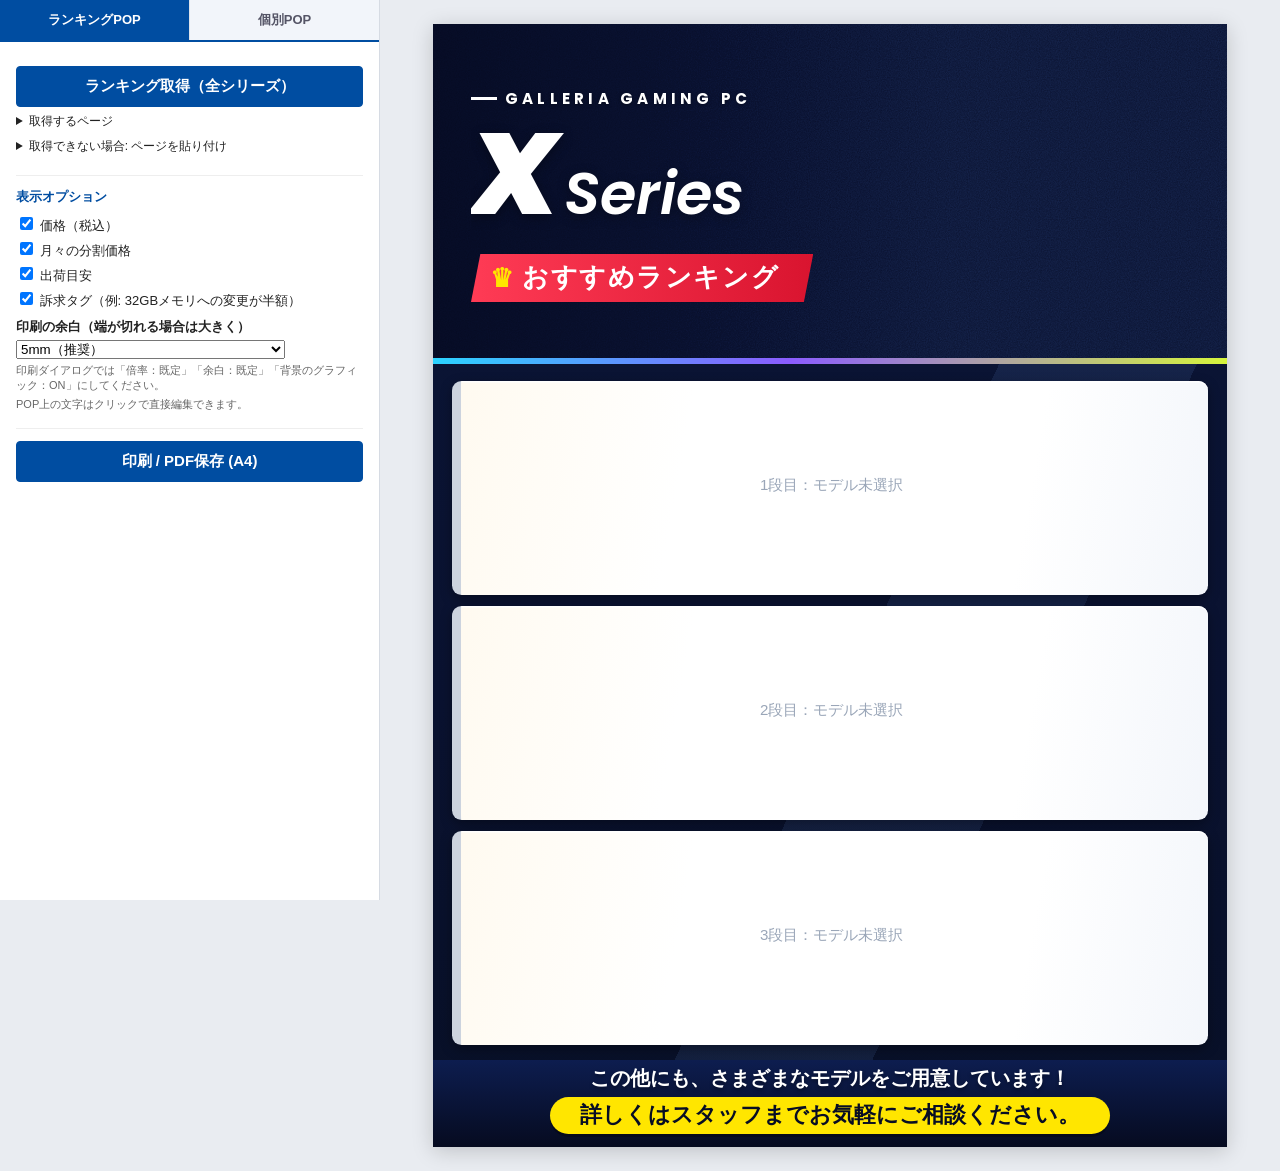
<file: static/index.html>
<!doctype html>
<html lang="ja">
<head>
<meta charset="utf-8">
<meta name="viewport" content="width=device-width, initial-scale=1">
<title>シリーズ別ランキング POP</title>
<link rel="stylesheet" href="style.css">
<link rel="stylesheet" href="ranking.css">
</head>
<body>
<aside class="panel">
  <nav class="tabs"><a href="/" class="on">ランキングPOP</a><a href="/single.html">個別POP</a></nav>

  <section>
    <button id="btnRank" class="primary wide">ランキング取得（全シリーズ）</button>
    <details id="catUrlBox">
      <summary>取得するページ</summary>
      <textarea id="catUrls" rows="2" spellcheck="false">https://www.dospara.co.jp/TC30
https://www.dospara.co.jp/TC143</textarea>
      <p class="hint">1行に1ページ。全ページを同時に開いて、全シリーズのランキングを作ります。</p>
    </details>
    <details id="catPaste">
      <summary>取得できない場合: ページを貼り付け</summary>
      <p class="hint">ドスパラのページを開いた状態で、次のどちらかでページ全体をコピーして貼り付けてください。</p>
      <ol class="hint steps">
        <li><b>コンソール</b>：F12 →「Console」に下のコードを貼って Enter（コピーされます）<br>
          <code id="copyCode"></code> <button id="btnCopyCode" type="button">コードをコピー</button></li>
        <li><b>ブックマーク</b>：このボタンをブックマークバーへドラッグ → ドスパラのページでクリック<br>
          <a id="bookmarklet" class="bm" href="#">ページをコピー</a></li>
      </ol>
      <textarea id="catHtml" rows="4" placeholder="&lt;html&gt; ..."></textarea>
      <input id="catUrl" type="url" placeholder="貼り付けたページのURL（例: https://www.dospara.co.jp/TC143）">
      <button id="btnRankParse">貼り付けたページからランキング取得</button>
    </details>
    <div id="rankStatus" class="status"></div>
  </section>

  <section id="seriesBox" hidden>
    <h2>シリーズ</h2>
    <div id="seriesBtns" class="series-btns"></div>
    <div id="candidates"></div>
  </section>

  <section id="imgBox" hidden>
    <h2>トップ画像</h2>
    <p class="hint">「黒＋白」はWEBと同じ2台並び。背景は galleria.net のシリーズ画像を使います。</p>
    <label><input type="checkbox" id="optOfficialBg" checked> 背景に GALLERIA 公式サイトの画像を使う</label>
    <div id="galleriaStatus" class="status"></div>
    <div id="topThumbs" class="thumbs"></div>
    <input type="file" id="topImgFile" accept="image/*">
  </section>

  <section>
    <h2>表示オプション</h2>
    <label><input type="checkbox" id="optPrice" checked> 価格（税込）</label>
    <label><input type="checkbox" id="optInstall" checked> 月々の分割価格</label>
    <label><input type="checkbox" id="optStock" checked> 出荷目安</label>
    <label><input type="checkbox" id="optTags" checked> 訴求タグ（例: 32GBメモリへの変更が半額）</label>
    <label class="lbl" style="margin-top:8px" for="printMargin">印刷の余白（端が切れる場合は大きく）</label>
    <select id="printMargin">
      <option value="0">なし（フチなし印刷できるプリンター用）</option>
      <option value="3">3mm</option>
      <option value="5" selected>5mm（推奨）</option>
      <option value="8">8mm</option>
      <option value="10">10mm</option>
    </select>
    <p class="hint">印刷ダイアログでは「倍率：既定」「余白：既定」「背景のグラフィック：ON」にしてください。</p>
    <p class="hint">POP上の文字はクリックで直接編集できます。</p>
  </section>

  <section class="sticky">
    <button id="btnPrint" class="primary wide">印刷 / PDF保存 (A4)</button>
  </section>
</aside>

<main class="stage">
  <div id="pop" class="rpop">
    <header class="rh" id="rh">
      <div class="rh-bg" id="rhBg"></div>
      <div class="rh-grain"></div>
      <div class="rh-text">
        <div class="rh-kicker" id="popKicker" contenteditable="true">GALLERIA GAMING PC</div>
        <div class="rh-series" id="popSeries" contenteditable="true"><span class="L">X</span><span class="S">Series</span></div>
        <div class="rh-tag" id="popSeriesSub" contenteditable="true" hidden></div>
        <div class="rh-ribbon"><span class="crown">♛</span><span contenteditable="true">おすすめランキング</span></div>
      </div>
      <div class="rh-img" id="rhImg"><img id="popImg" alt="" hidden></div>
    </header>

    <div class="rows" id="rows"></div>

    <footer class="rf">
      <div class="rf-t" contenteditable="true">この他にも、さまざまなモデルをご用意しています！</div>
      <div class="rf-pill" contenteditable="true">詳しくはスタッフまでお気軽にご相談ください。</div>
    </footer>
  </div>
</main>

<script src="ranking.js"></script>
</body>
</html>
</file>
<file: static/style.css>
:root {
  --navy: #0b1f3a;
  --accent: #e43344;
  --gold: #f2b705;
  --blue: #004da1;
  --line: #d6dbe3;
}
* { box-sizing: border-box; }
[hidden] { display: none !important; }
body {
  margin: 0;
  font-family: "Hiragino Kaku Gothic ProN", "Yu Gothic UI", "Meiryo", sans-serif;
  display: flex;
  min-height: 100vh;
  background: #e9ecf1;
  color: #222;
}

/* ---------- control panel ---------- */
.panel {
  width: 380px;
  flex-shrink: 0;
  background: #fff;
  border-right: 1px solid var(--line);
  padding: 16px;
  height: 100vh;
  overflow-y: auto;
  position: sticky;
  top: 0;
}
.panel h1 { font-size: 18px; margin: 0 0 12px; }
.panel h2 { font-size: 13px; margin: 0 0 8px; color: var(--blue); }
.panel section { padding: 12px 0; border-bottom: 1px solid #eee; }
.panel label { display: block; font-size: 13px; margin: 4px 0; }
.lbl { font-weight: bold; }
.row { display: flex; gap: 6px; }
.row input { flex: 1; min-width: 0; }
input[type=url], textarea {
  width: 100%; padding: 7px 8px; border: 1px solid #bbb; border-radius: 4px; font-size: 13px;
}
textarea { margin: 6px 0; font-family: monospace; }
button {
  padding: 7px 12px; border: 1px solid #999; border-radius: 4px; background: #f6f6f6;
  cursor: pointer; font-size: 13px;
}
button.primary { background: var(--blue); border-color: var(--blue); color: #fff; font-weight: bold; }
button.wide { width: 100%; padding: 10px; font-size: 15px; }
button:disabled { opacity: .5; cursor: wait; }
details { margin-top: 8px; font-size: 12px; }
.hint { font-size: 11px; color: #666; margin: 4px 0; }
.status { font-size: 12px; margin-top: 8px; white-space: pre-wrap; }
.status.err { color: var(--accent); }
.status.ok { color: #12813a; }
.sticky { position: sticky; bottom: -16px; padding-bottom: 16px !important; background: #fff; border-bottom: 0 !important; z-index: 2; }

.thumbs { display: grid; grid-template-columns: repeat(4, 1fr); gap: 6px; }
.thumbs img {
  width: 100%; aspect-ratio: 1; object-fit: contain; background: #f4f4f4;
  border: 2px solid transparent; border-radius: 4px; cursor: pointer;
}
.thumbs img.sel { border-color: var(--accent); }

.spec-toggle { display: flex !important; align-items: flex-start; gap: 6px; }
.spec-toggle small { color: #666; display: block; }

table.raw { width: 100%; border-collapse: collapse; font-size: 11px; }
table.raw th, table.raw td { border: 1px solid #ddd; padding: 3px 5px; vertical-align: top; text-align: left; }
table.raw th { background: #f5f7fa; width: 34%; font-weight: normal; }
table.raw td { white-space: pre-wrap; }

/* ---------- stage / A4 POP ---------- */
.stage { flex: 1; padding: 24px; display: flex; justify-content: center; overflow: auto; }
.pop {
  width: 210mm; height: 297mm; background: #fff; box-shadow: 0 4px 20px rgba(0,0,0,.18);
  position: relative; overflow: hidden; display: flex; flex-direction: column;
}
.pop.empty { align-items: center; justify-content: center; color: #999; }
[contenteditable]:hover { outline: 1px dashed #9ab; }
[contenteditable]:focus { outline: 2px solid var(--gold); }

.pop-head {
  background: var(--navy); color: #fff; padding: 7mm 10mm 6mm;
  border-bottom: 2.5mm solid var(--gold);
}
.pop-head .top { display: flex; justify-content: space-between; align-items: center; }
.pop-head .brand { font-size: 9mm; font-weight: 900; letter-spacing: .12em; }
.pop-head .stock {
  background: var(--accent); color: #fff; font-weight: bold; font-size: 5mm; padding: 1.2mm 4mm; border-radius: 1mm;
}
.pop-head .catch { margin-top: 2.5mm; font-size: 4.6mm; color: var(--gold); font-weight: bold; }
.pop-head .model { margin-top: 2mm; font-size: 7.4mm; font-weight: 900; line-height: 1.25; }
.pop-head .edition { margin-top: 1.5mm; font-size: 3.8mm; opacity: .9; }

.pop-mid { display: flex; gap: 5mm; padding: 6mm 10mm 2mm; }
.pop-mid .img { flex: 1; height: 82mm; display: flex; align-items: center; justify-content: center; }
.pop-mid .img img { max-width: 100%; max-height: 100%; object-fit: contain; }
.pop-mid .side { width: 64mm; display: flex; flex-direction: column; gap: 3mm; justify-content: center; }
.bench {
  border: 0.6mm solid var(--navy); border-radius: 2mm; text-align: center; padding: 3mm 2mm;
}
.bench .t { font-size: 3.4mm; font-weight: bold; color: var(--navy); }
.bench .s { font-size: 11mm; font-weight: 900; color: var(--navy); line-height: 1.1; }
.bench .stars { color: var(--gold); font-size: 5mm; letter-spacing: .1em; }
.bench .sub { font-size: 2.8mm; color: #555; }
.labels { display: flex; flex-direction: column; gap: 1.6mm; }
.labels span {
  background: #fff3f4; border: 0.4mm solid var(--accent); color: var(--accent);
  font-size: 3.3mm; font-weight: bold; padding: 1.2mm 2mm; border-radius: 1mm;
}

.specs { margin: 2mm 10mm 0; border-top: 0.8mm solid var(--navy); flex: 1; overflow: hidden; }
.specs .r { display: flex; border-bottom: 0.3mm solid var(--line); }
.specs .k {
  width: 30mm; flex-shrink: 0; background: #eef2f8; color: var(--navy); font-weight: bold;
  font-size: 3.8mm; padding: 2mm 3mm; display: flex; align-items: center;
}
.specs .v { padding: 2mm 3mm; font-size: 4mm; line-height: 1.35; white-space: pre-line; }
.specs .r.main .v { font-size: 5mm; font-weight: bold; }

.pop-price {
  margin: 4mm 10mm 0; display: flex; align-items: flex-end; justify-content: space-between;
  border-top: 0.4mm dashed #999; padding-top: 3mm;
}
.pop-price .price { color: var(--accent); font-weight: 900; line-height: 1; }
.pop-price .price .yen { font-size: 9mm; }
.pop-price .price .num { font-size: 21mm; letter-spacing: -.02em; }
.pop-price .price .tax { font-size: 4.5mm; color: #333; margin-left: 1mm; }
.pop-price .inst { text-align: right; font-size: 4mm; color: #333; }
.pop-price .inst b { font-size: 7mm; color: var(--navy); }

.pop-foot {
  margin-top: 3mm; padding: 2.5mm 10mm; background: #f2f4f7; font-size: 2.8mm; color: #555;
  display: flex; justify-content: space-between;
}

/* プリンターは用紙の端まで印刷できない (数mm切れる) ので、余白をとって全体を縮小して収める */
@page { size: A4 portrait; margin: 5mm; }
@media print {
  body { background: #fff; display: block; }
  .panel { display: none; }
  .stage { padding: 0; display: block; }
  .pop { box-shadow: none; zoom: .95; margin: 0 auto; }
  [contenteditable]:hover, [contenteditable]:focus { outline: none; }
  * { -webkit-print-color-adjust: exact; print-color-adjust: exact; }
}

/* ---------- tabs ---------- */
.tabs { display: flex; margin: -16px -16px 12px; border-bottom: 2px solid var(--blue); background: #f2f5fa; }
.tabs a {
  flex: 1; text-align: center; padding: 11px 6px; font-size: 13px; font-weight: bold;
  color: #556; text-decoration: none; border-right: 1px solid #dde3ec;
}
.tabs a:last-child { border-right: 0; }
.tabs a.on { background: var(--blue); color: #fff; }
.tabs a:not(.on):hover { background: #e6edf8; }

.inline-checks { font-size: 12px; margin: 6px 0; }
.inline-checks label { display: inline !important; margin-right: 8px; }
.fps-games { display: grid; grid-template-columns: 1fr 1fr; font-size: 12px; }
.fps-games label { font-size: 12px !important; margin: 2px 0 !important; }
.cust { display: block; margin: 6px 0 !important; }
.cust .lbl { display: block; font-size: 12px; }
.cust select { width: 100%; font-size: 12px; padding: 4px; }
</file>
<file: static/ranking.css>
/* ===== シリーズ別ランキングPOP (A4縦) ===== */

/* ---------- panel ---------- */
.slot { border: 1px solid #dde3ec; border-radius: 6px; padding: 8px; margin-bottom: 8px; }
.slot h3 { margin: 0 0 6px; font-size: 13px; }
.slot .status { margin-top: 4px; }
.slot-title { font-weight: bold; }
#catUrls { width: 100%; font: 12px/1.5 monospace; margin-top: 4px; box-sizing: border-box; }
#catUrl { width: 100%; box-sizing: border-box; margin: 4px 0; }
#catUrlBox { margin-top: 6px; font-size: 12px; }
.series-btns { display: grid; grid-template-columns: 1fr 1fr; gap: 6px; margin-bottom: 8px; }
.series-btns button { text-align: left; padding: 7px 8px; line-height: 1.25; font-size: 13px; }
.series-btns button small { display: block; font-size: 11px; opacity: .75; font-weight: normal; }
.series-btns button.on { background: var(--blue); border-color: var(--blue); color: #fff; font-weight: bold; }
.series-btns .grp { grid-column: 1 / -1; font-size: 11px; color: #667; margin-top: 2px; }
.wide-sel { width: 100%; padding: 6px; font-size: 13px; margin-bottom: 6px; }
#topThumbs { grid-template-columns: repeat(3, 1fr); margin-bottom: 6px; }
#topThumbs .th {
  position: relative; border: 2px solid #e3e8f0; border-radius: 5px; background: #fff; cursor: pointer;
  height: 74px; display: flex; align-items: flex-end; justify-content: center; padding: 3px 3px 15px; overflow: hidden;
}
#topThumbs .th.sel { border-color: var(--accent); }
#topThumbs .th img { width: auto; height: 100%; max-width: 100%; aspect-ratio: auto; object-fit: contain; border: 0; background: none; padding: 0; }
#topThumbs .th.pair img { max-width: 55%; position: relative; }
#topThumbs .th.pair img:first-child { z-index: 2; }
#topThumbs .th.pair img + img { margin-left: -14%; }
#topThumbs .th span {
  position: absolute; left: 0; right: 0; bottom: 0; font-size: 9px; text-align: center; background: #f3f5f9;
  white-space: nowrap; overflow: hidden; text-overflow: ellipsis; padding: 1px 2px;
}
.cand {
  display: flex !important; align-items: center; gap: 6px; padding: 5px; border: 1px solid #e3e8f0;
  border-radius: 5px; margin: 4px 0 !important; cursor: pointer; font-size: 12px !important;
}
.cand.on { border-color: var(--blue); background: #eef4fd; }
.cand img { width: 34px; height: 44px; object-fit: contain; flex-shrink: 0; }
.cand-slot { width: 28px; flex-shrink: 0; font-size: 11px; font-weight: bold; color: var(--blue); }
.cand-body { line-height: 1.35; min-width: 0; }
.cand-body small { display: block; color: #666; }
#candidates .wide { margin-top: 8px; }
.steps { padding-left: 18px; }
.steps li { margin: 6px 0; }
.steps code { display: block; background: #f3f3f3; padding: 4px; margin: 3px 0; font-size: 10px; word-break: break-all; }
.bm {
  display: inline-block; margin-top: 3px; padding: 4px 10px; background: #ffe600; color: #071a52;
  border-radius: 12px; font-weight: bold; text-decoration: none; border: 1px solid #d6c000;
}

/* ---------- POP ---------- */
@font-face { font-family: "Poppins"; font-style: italic; font-weight: 600; src: url(fonts/poppins-latin-600-italic.woff2) format("woff2"); }
@font-face { font-family: "Poppins"; font-style: italic; font-weight: 800; src: url(fonts/poppins-latin-800-italic.woff2) format("woff2"); }
@font-face { font-family: "Poppins"; font-style: italic; font-weight: 900; src: url(fonts/poppins-latin-900-italic.woff2) format("woff2"); }
@font-face { font-family: "Poppins"; font-style: normal; font-weight: 700; src: url(fonts/poppins-latin-700-normal.woff2) format("woff2"); }
@font-face { font-family: "Poppins"; font-style: normal; font-weight: 800; src: url(fonts/poppins-latin-800-normal.woff2) format("woff2"); }

.rpop {
  --navy: #0d1d4f;
  --navy2: #070d24;
  --yellow: #ffe600;
  --red: #e43344;
  --jp: "Hiragino Kaku Gothic StdN", "Hiragino Kaku Gothic ProN", "Yu Gothic", "Meiryo", sans-serif;
  --en: "Poppins", var(--jp);
  width: 210mm; height: 297mm; position: relative; overflow: hidden;
  display: flex; flex-direction: column; box-shadow: 0 4px 20px rgba(0,0,0,.18);
  font-family: var(--jp);
  background:
    linear-gradient(115deg, transparent 0 55%, rgba(120,170,255,.10) 55% 70%, transparent 70%),
    linear-gradient(180deg, #0b1638 0%, #0a1230 60%, #081027 100%);
}

/* header: galleria.net 風 (シリーズ画像の背景 + 白の英字シリーズ名 + PC画像) */
.rh {
  position: relative; height: 90mm; flex-shrink: 0; overflow: hidden; display: flex; align-items: center; gap: 2mm;
  color: #fff; padding: 6mm 5mm 6mm 10mm; background: #0a1230;
}
.rh-bg, .rh-grain { position: absolute; inset: 0; pointer-events: none; }
.rh-bg { background-size: cover; background-position: center; }
/* 公式画像が無い時のシリーズ別グラデーション (galleria.net の雰囲気) */
.rh[data-series="S"] .rh-bg:not(.official) { background:
  radial-gradient(ellipse 60% 70% at 85% 25%, rgba(196,120,255,.85), transparent 70%),
  radial-gradient(ellipse 50% 60% at 60% 90%, rgba(60,90,255,.7), transparent 70%),
  linear-gradient(125deg, #070b2a 0%, #18207a 55%, #4b2bb8 100%); }
.rh[data-series="X"] .rh-bg:not(.official), .rh[data-series="other"] .rh-bg:not(.official) { background:
  radial-gradient(ellipse 55% 75% at 78% 35%, rgba(205,240,40,.9), transparent 70%),
  radial-gradient(ellipse 45% 60% at 95% 95%, rgba(0,200,190,.75), transparent 70%),
  linear-gradient(120deg, #061033 0%, #0e2a74 50%, #1b5fa8 100%); }
.rh[data-series="F"] .rh-bg:not(.official) { background:
  radial-gradient(ellipse 55% 70% at 20% 10%, rgba(40,210,255,.85), transparent 70%),
  radial-gradient(ellipse 55% 70% at 75% 40%, rgba(170,90,255,.7), transparent 70%),
  linear-gradient(140deg, #0a5fa8 0%, #1d2a8a 55%, #0a0f3a 100%); }
.rh[data-series="E"] .rh-bg:not(.official) { background:
  radial-gradient(ellipse 70% 55% at 50% 105%, rgba(255,170,140,.95), transparent 70%),
  radial-gradient(ellipse 60% 60% at 30% 60%, rgba(40,170,230,.8), transparent 70%),
  linear-gradient(180deg, #06123f 0%, #0d3c8c 50%, #2b8fc9 100%); }
.rh[data-series="N"] .rh-bg:not(.official) { background:
  radial-gradient(ellipse 55% 70% at 80% 30%, rgba(255,60,120,.8), transparent 70%),
  radial-gradient(ellipse 50% 60% at 55% 100%, rgba(80,120,255,.75), transparent 70%),
  linear-gradient(125deg, #08082a 0%, #2a1468 55%, #7a1a6e 100%); }
/* 粒子感 + 文字側を少し暗く */
.rh-grain {
  background:
    linear-gradient(90deg, rgba(4,8,30,.55) 0%, rgba(4,8,30,.15) 45%, transparent 65%),
    url("data:image/svg+xml;utf8,<svg xmlns='http://www.w3.org/2000/svg' width='160' height='160'><filter id='n'><feTurbulence type='fractalNoise' baseFrequency='.9' numOctaves='2' stitchTiles='stitch'/><feColorMatrix values='0 0 0 0 1  0 0 0 0 1  0 0 0 0 1  0 0 0 .55 0'/></filter><rect width='160' height='160' filter='url(%23n)'/></svg>");
  opacity: .9; mix-blend-mode: soft-light;
}
.rh::after {  /* 下端のアクセントライン */
  content: ""; position: absolute; left: 0; right: 0; bottom: 0; height: 1.6mm;
  background: linear-gradient(90deg, #2bd3ff, #8b5cff 45%, #d6f53c);
}
.rh-text { position: relative; z-index: 1; flex: 1; min-width: 0; }
.rh-kicker {
  display: inline-flex; align-items: center; gap: 2mm; font-family: var(--en); font-size: 4mm; font-weight: 700;
  letter-spacing: .28em; text-shadow: 0 .3mm 1mm rgba(0,0,0,.4);
}
.rh-kicker::before { content: ""; width: 7mm; height: .7mm; background: #fff; }
.rh-series {
  margin-top: 1mm; font-family: var(--en); font-size: 30mm; line-height: 1; color: #fff;
  text-shadow: 0 .8mm 3mm rgba(0,0,0,.35); white-space: nowrap; overflow: hidden; padding: 1mm 2mm 2mm 0;
}
.rh-series .L { font-weight: 900; font-style: italic; letter-spacing: -.02em; }
.rh-series .S { font-weight: 600; font-style: italic; font-size: .52em; margin-left: .14em; }
.rh-series .W { font-family: var(--jp); font-weight: 900; font-size: .62em; }
.rh-tag {
  display: inline-block; margin-top: 1mm; color: #fff; font-size: 5mm; font-weight: 800; letter-spacing: .06em;
  padding: .8mm 4mm; border: .4mm solid rgba(255,255,255,.85); border-radius: 10mm; background: rgba(255,255,255,.14);
}
.rh-ribbon {
  display: flex; align-items: center; gap: 2mm; width: fit-content; margin-top: 4mm;
  background: linear-gradient(90deg, #ff3b55, #d9142f); color: #fff; font-size: 7mm; font-weight: 900; letter-spacing: .06em;
  padding: 1.8mm 9mm 1.8mm 5mm; clip-path: polygon(2.5mm 0, 100% 0, calc(100% - 2.5mm) 100%, 0 100%);
  box-shadow: 0 1mm 3mm rgba(0,0,0,.35);
}
.rh-ribbon .crown { color: var(--yellow); }
.rh-img { position: relative; z-index: 1; width: 96mm; height: 74mm; flex-shrink: 0; align-self: flex-end; margin-bottom: 1mm; }
/* 白背景を抜いた2台重ねの画像を、影付きで背景の上に置く */
.rh-img img {
  position: absolute; inset: 0; width: 100%; height: 100%; object-fit: contain; object-position: center bottom;
  filter: drop-shadow(0 2.5mm 3mm rgba(0,0,0,.45));
}

/* 1位〜3位の段 */
.rows { flex: 1; min-height: 0; overflow: hidden; display: flex; flex-direction: column; gap: 3mm; padding: 4.5mm 5mm 4mm; }
.rrow {
  --m1: #ffe9a6; --m2: #e9b10f; --m3: #8a6200; --tint: #fffaf0;  /* 金 */
  flex: 1; min-height: 0; padding: 1.5mm 4mm 3mm 2.5mm;
  display: grid; grid-template-columns: 22mm minmax(0, 1fr) 76mm; grid-template-rows: auto minmax(0, 1fr);
  grid-template-areas: "medal head head" "specs specs price"; column-gap: 3.5mm; row-gap: 1.8mm; align-items: center;
  position: relative; border-radius: 2.5mm;
  background: linear-gradient(100deg, var(--tint) 0%, #fff 30%, #fff 75%, #f3f6fb 100%);
  box-shadow: 0 1mm 3mm rgba(0,0,0,.35), inset 0 .4mm 0 rgba(255,255,255,.9);
  border-left: 2.4mm solid var(--m2);
}
.rrow.rank-2 { --m1: #ffffff; --m2: #b9c0ca; --m3: #5d6571; --tint: #f6f8fb; }  /* 銀 */
.rrow.rank-3 { --m1: #ffe0c0; --m2: #c06f2e; --m3: #6e3a10; --tint: #fff6ef; }  /* 銅 */
.rrow.rank-other { --m1: #ffd0de; --m2: #e8115b; --m3: #8a0a36; --tint: #fff4f7; }
.rrow.empty { display: flex; align-items: center; justify-content: center; color: #9aa6b8; font-size: 4mm; border-left-color: #ccd3de; }

.medal {
  grid-area: medal; align-self: start; width: 22mm; height: 19mm; position: relative; margin: -.5mm 0 0 -.5mm;
  filter: drop-shadow(0 .7mm .9mm rgba(0,0,0,.35));
}
.medal .crown-svg { position: absolute; inset: 0; width: 100%; height: 100%; overflow: visible; }
.medal .num {
  position: absolute; left: 0; right: 0; bottom: 2mm; display: flex; align-items: baseline; justify-content: center;
  font-family: var(--en); font-style: italic; font-weight: 900; line-height: 1; color: #fff; -webkit-text-stroke: .9mm var(--m3); paint-order: stroke fill;
}
.medal .no { font-size: 8mm; letter-spacing: -.04em; }
.medal .i { font-size: 4mm; margin-left: .3mm; }

.rhead { grid-area: head; min-width: 0; border-bottom: .5mm solid rgba(10,42,122,.15); padding-bottom: .8mm; }
.rrow { --k: 1; overflow: hidden; }
.rhead .tags { display: flex; flex-wrap: wrap; align-items: stretch; gap: 1mm; margin-bottom: 1mm; }
.rhead .tags-lbl {
  background: linear-gradient(90deg, #ff3b55, #d9142f); color: #fff; font-size: calc(3.2mm * var(--k)); font-weight: 900;
  letter-spacing: .06em; padding: .5mm 4.5mm .5mm 2.2mm; line-height: 1.3;
  clip-path: polygon(0 0, calc(100% - 1.6mm) 0, 100% 50%, calc(100% - 1.6mm) 100%, 0 100%);
}
.rhead .tag {
  border: .35mm solid var(--red); color: var(--red); background: #fff; font-size: calc(3mm * var(--k)); font-weight: bold;
  padding: .3mm 2mm; line-height: 1.3;
}
.rpop.no-tags .rhead .tags { display: none; }
.rhead .name { font-family: var(--en); font-size: calc(5mm * var(--k)); font-weight: 800; color: #0b1330; line-height: 1.22; overflow-wrap: anywhere; }
.rhead .edition { font-size: calc(2.8mm * var(--k)); color: #555; font-weight: bold; line-height: 1.3; margin-top: .4mm; }
.rpop .specs { grid-area: specs; min-width: 0; align-self: center; display: flex; flex-direction: column; gap: calc(.9mm * var(--k));
  margin: 0; border: 0; overflow: visible; }  /* 個別POP (style.css) の .specs を打ち消す */
.spec { display: flex; align-items: stretch; min-height: calc(7.6mm * var(--k)); }
.spec .k {
  width: 32mm; flex-shrink: 0; background: linear-gradient(90deg, #0b1638, #1b3a8f); color: #fff; font-size: 3.2mm; font-weight: bold; white-space: nowrap; min-height: 7.6mm;
  display: flex; align-items: center; gap: 1.5mm; padding-left: 2mm; border-radius: 1mm 0 0 1mm;
  clip-path: polygon(0 0, 100% 0, calc(100% - 2mm) 100%, 0 100%);
}
.spec .k svg { width: 4.4mm; height: 4.4mm; fill: #fff; color: #fff; flex-shrink: 0; }
.spec .v {
  flex: 1; min-width: 0; background: linear-gradient(90deg, #eef2f8, #fff); margin-left: -1mm;
  padding: .7mm 2.5mm .7mm 3.5mm; display: flex; align-items: center; font-family: var(--en); font-size: calc(4.8mm * var(--k)); font-weight: 700; color: #0b1330;
  line-height: 1.18; white-space: normal; overflow-wrap: anywhere;   /* 見切れずに改行 */
}

.pricebox {
  grid-area: price; align-self: stretch; min-height: 0; display: flex; flex-direction: column; justify-content: center;
  background: linear-gradient(180deg, #fff 60%, #fff3f4); border: .7mm solid var(--red); border-radius: 2.5mm; box-shadow: 0 .9mm 0 #b81d2c;
  padding: 3.6mm 3.5mm 1.2mm; position: relative; line-height: 1; margin: 1.2mm 0 0;
}
.pricebox .stock {
  position: absolute; top: -2.8mm; right: 3mm; background: var(--navy); color: #fff; font-size: 3.4mm; font-weight: 900;
  padding: .8mm 2.4mm; border-radius: 1mm;
}
.pricebox .lbl {
  position: absolute; top: -.7mm; left: -.7mm; background: var(--red); color: #fff; font-size: 3.4mm; font-weight: 900;
  padding: .8mm 2.4mm; border-radius: 2.5mm 0 2.5mm 0;
}
.pricebox .amt { text-align: right; color: var(--red); white-space: nowrap; margin-top: 0; line-height: 1; font-family: var(--en); font-style: italic; font-weight: 800; }
.pricebox .y { font-size: 7.5mm; margin-right: .6mm; line-height: 1; }
.pricebox .n { font-size: 16mm; letter-spacing: -.035em; }
.pricebox .t { font-style: normal; font-family: var(--jp); vertical-align: baseline; line-height: 1; }
.pricebox .t { font-size: 3.6mm; color: #333; margin-left: 1mm; }
.pricebox .inst { text-align: right; font-size: 3.4mm; color: #333; font-weight: bold; margin-top: .4mm; line-height: 1; }
.pricebox .inst b { font-family: var(--en); font-size: 5.4mm; color: var(--navy); }

/* footer */
.rf {
  height: 23mm; flex-shrink: 0; position: relative;
  background: linear-gradient(180deg, #0d1d4f, #060b20);
  /* 上から詰めて並べ、黄色枠の下に余白を残す (フォントの行の高さが違うPCでも下が切れないように) */
  display: flex; flex-direction: column; align-items: center; justify-content: flex-start; gap: 1.6mm;
  padding-top: 2mm; box-sizing: border-box;
}
.rf-t { color: #fff; font-size: 5.4mm; font-weight: 900; line-height: 1.15; text-shadow: 0 .5mm 1mm rgba(0,0,0,.4); }
.rf-pill {
  background: var(--yellow); color: var(--navy2); font-size: 5.8mm; font-weight: 900; line-height: 1.2;
  padding: 1.4mm 8mm; border-radius: 10mm; box-shadow: 0 .8mm 0 rgba(0,0,0,.3);
}

.rpop.no-price .pricebox,
.rpop.no-inst .pricebox .inst,
.rpop.no-stock .pricebox .stock { display: none; }

/* 画像の読み込み中: 画面には表示、印刷 (Ctrl+P でも) は POP の代わりに注意書き */
.rpop.loading .rh-img::after {
  content: "画像を読み込み中…"; position: absolute; right: 2mm; bottom: 2mm; z-index: 3;
  background: rgba(0,0,0,.6); color: #fff; font: bold 3.2mm/1 sans-serif; padding: 1.6mm 2.4mm; border-radius: 1mm;
}
@media print {
  .rpop { box-shadow: none; }
  .rpop.loading { display: none !important; }
  body:has(.rpop.loading)::before {
    content: "画像を読み込み中のため印刷できません。読み込みが終わってから、もう一度印刷してください。";
    display: block; padding: 40mm 20mm; font: bold 7mm/1.6 sans-serif; text-align: center;
  }
}
</file>
